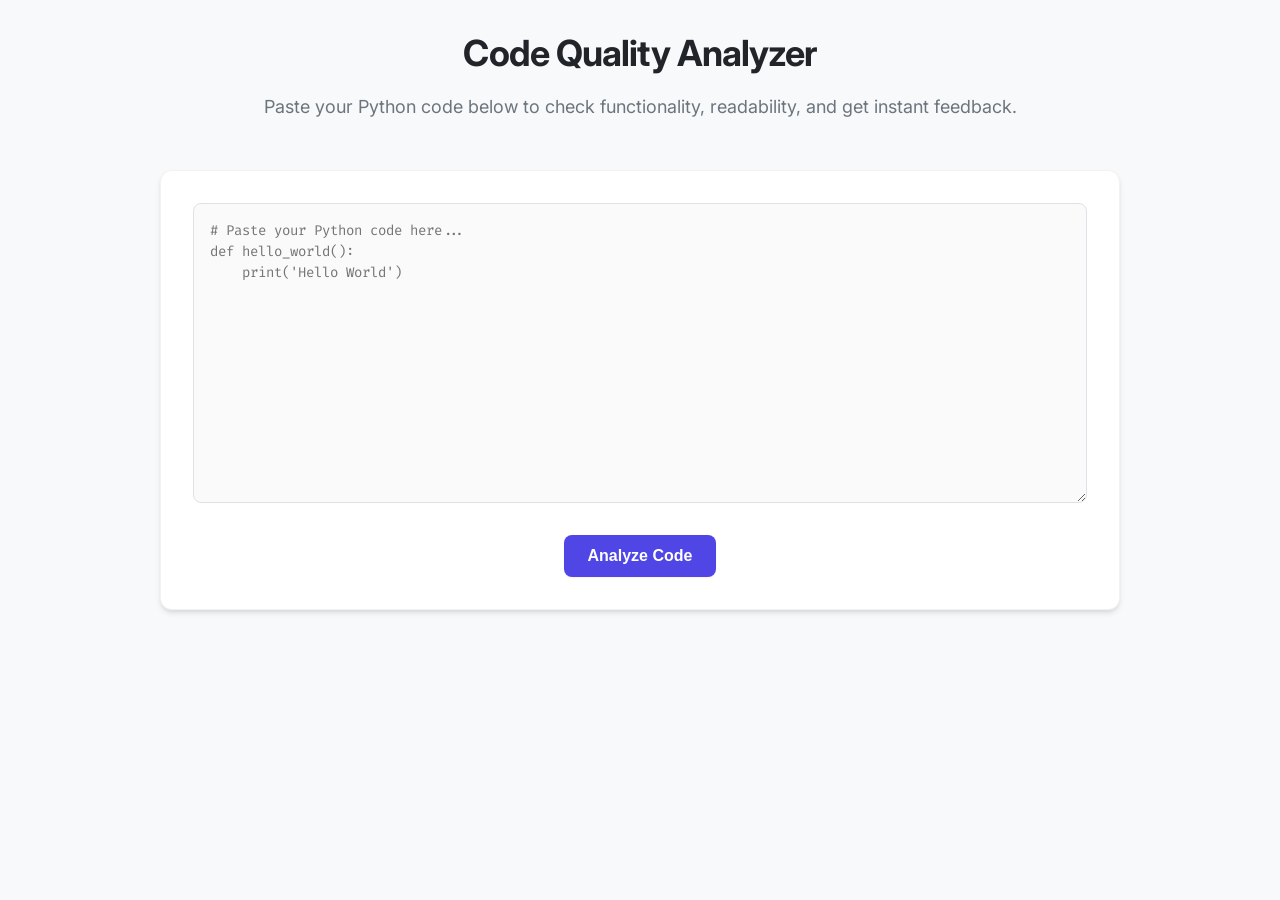
<file: templates/index.html>
<!DOCTYPE html>
<html lang="en">
<head>
    <meta charset="UTF-8">
    <meta name="viewport" content="width=device-width, initial-scale=1.0">
    <title>Code Quality Analyzer</title>
    <!-- Google Fonts: Inter and Fira Code -->
    <link rel="preconnect" href="https://fonts.googleapis.com">
    <link rel="preconnect" href="https://fonts.gstatic.com" crossorigin>
    <link href="https://fonts.googleapis.com/css2?family=Fira+Code:wght@400;500&family=Inter:wght@400;600;700&display=swap" rel="stylesheet">
    <link rel="stylesheet" href="/static/style.css">
</head>
<body>
    <div class="container">
        <div class="header">
            <h1>Code Quality Analyzer</h1>
            <p>Paste your Python code below to check functionality, readability, and get instant feedback.</p>
        </div>

        <div class="card">
            <form method="POST">
                <div class="editor-container">
                    <textarea name="code" placeholder="# Paste your Python code here...
def hello_world():
    print('Hello World')"></textarea>
                </div>
                <div class="text-center mt-4">
                    <button type="submit">Analyze Code</button>
                </div>
            </form>
        </div>
    </div>
</body>
</html>
</file>
<file: static/style.css>
/* Modern Light Theme Variables */
:root {
    --bg-color: #f8f9fa;
    --card-bg: #ffffff;
    --text-primary: #212529;
    --text-secondary: #6c757d;
    --primary-color: #4f46e5;
    /* Indigo */
    --primary-hover: #4338ca;
    --secondary-color: #e9ecef;
    --border-color: #dee2e6;
    --success-color: #10b981;
    --warning-color: #f59e0b;
    --danger-color: #ef4444;
    --shadow-sm: 0 1px 2px 0 rgba(0, 0, 0, 0.05);
    --shadow-md: 0 4px 6px -1px rgba(0, 0, 0, 0.1), 0 2px 4px -1px rgba(0, 0, 0, 0.06);
    --shadow-lg: 0 10px 15px -3px rgba(0, 0, 0, 0.1), 0 4px 6px -2px rgba(0, 0, 0, 0.05);
    --radius-md: 0.5rem;
    --radius-lg: 0.75rem;
}

/* Base Styles & Reset */
* {
    box-sizing: border-box;
    margin: 0;
    padding: 0;
}

body {
    font-family: 'Inter', -apple-system, BlinkMacSystemFont, "Segoe UI", Roboto, "Helvetica Neue", Arial, sans-serif;
    background-color: var(--bg-color);
    color: var(--text-primary);
    line-height: 1.6;
    min-height: 100vh;
    display: flex;
    flex-direction: column;
}

/* Typography */
h1,
h2,
h3,
h4,
h5,
h6 {
    font-weight: 700;
    line-height: 1.2;
    margin-bottom: 0.5em;
    color: var(--text-primary);
}

h1 {
    font-size: 2.25rem;
    letter-spacing: -0.025em;
}

h2 {
    font-size: 1.5rem;
}

h3 {
    font-size: 1.25rem;
}

p {
    margin-bottom: 1rem;
    color: var(--text-secondary);
}

a {
    color: var(--primary-color);
    text-decoration: none;
    transition: color 0.2s;
}

a:hover {
    color: var(--primary-hover);
}

/* Layout Containers */
.container {
    width: 100%;
    max-width: 1024px;
    margin: 0 auto;
    padding: 2rem;
    flex: 1;
}

.header {
    text-align: center;
    margin-bottom: 3rem;
}

.header p {
    font-size: 1.125rem;
}

/* Cards & Panels */
.card {
    background-color: var(--card-bg);
    border-radius: var(--radius-lg);
    box-shadow: var(--shadow-md);
    padding: 2rem;
    margin-bottom: 2rem;
    border: 1px solid rgba(0, 0, 0, 0.05);
}

/* Forms & Inputs */
.editor-container {
    position: relative;
}

textarea {
    width: 100%;
    min-height: 300px;
    padding: 1rem;
    font-family: 'Fira Code', 'Consolas', 'Monaco', monospace;
    font-size: 14px;
    line-height: 1.5;
    background-color: #fafafa;
    border: 1px solid var(--border-color);
    border-radius: var(--radius-md);
    resize: vertical;
    transition: all 0.2s;
    outline: none;
}

textarea:focus {
    background-color: #fff;
    border-color: var(--primary-color);
    box-shadow: 0 0 0 3px rgba(79, 70, 229, 0.1);
}

button {
    display: inline-flex;
    align-items: center;
    justify-content: center;
    padding: 0.75rem 1.5rem;
    font-size: 1rem;
    font-weight: 600;
    color: white;
    background-color: var(--primary-color);
    border: none;
    border-radius: var(--radius-md);
    cursor: pointer;
    transition: all 0.2s;
    box-shadow: var(--shadow-sm);
}

button:hover {
    background-color: var(--primary-hover);
    transform: translateY(-1px);
    box-shadow: var(--shadow-md);
}

/* Results Dashboard */
.results-grid {
    display: grid;
    grid-template-columns: 2fr 1fr;
    gap: 2rem;
}

.score-banner {
    background: linear-gradient(135deg, var(--primary-color), var(--primary-hover));
    color: white;
    padding: 2rem;
    border-radius: var(--radius-lg);
    text-align: center;
    margin-bottom: 2rem;
    box-shadow: var(--shadow-md);
}

.score-banner h2 {
    color: white;
    margin: 0;
    font-size: 3rem;
    font-weight: 800;
}

.score-banner p {
    color: rgba(255, 255, 255, 0.9);
    text-transform: uppercase;
    letter-spacing: 0.05em;
    font-size: 0.875rem;
    margin: 0;
}

/* Quality Level Label */
.quality-label {
    display: inline-block;
    margin-top: 0.75rem;
    padding: 0.35rem 1.25rem;
    font-size: 0.85rem;
    font-weight: 700;
    letter-spacing: 0.06em;
    text-transform: uppercase;
    border-radius: 999px;
}

.label-high {
    background-color: rgba(16, 185, 129, 0.2);
    color: #a7f3d0;
    border: 1.5px solid rgba(16, 185, 129, 0.5);
}

.label-moderate {
    background-color: rgba(245, 158, 11, 0.2);
    color: #fde68a;
    border: 1.5px solid rgba(245, 158, 11, 0.5);
}

.label-low {
    background-color: rgba(239, 68, 68, 0.2);
    color: #fca5a5;
    border: 1.5px solid rgba(239, 68, 68, 0.5);
}

.panel-title {
    display: flex;
    align-items: center;
    gap: 0.5rem;
    margin-bottom: 1rem;
    font-size: 1.1rem;
    text-transform: uppercase;
    font-weight: 700;
    letter-spacing: 0.025em;
    color: var(--text-secondary);
}

ul {
    list-style: none;
}

li {
    margin-bottom: 0.75rem;
    padding-left: 1.5rem;
    position: relative;
}

/* List Bullets */
.list-check li {
    position: relative;
}

.list-check li::before {
    content: "✓";
    position: absolute;
    left: 0;
    font-weight: bold;
}

/* Default success */
.list-check li::before {
    color: var(--success-color);
}

/* Severity Overrides */
.severity-high::before {
    color: var(--danger-color) !important;
}

.severity-medium::before {
    color: var(--warning-color) !important;
}

.severity-low::before {
    color: var(--warning-color) !important;
}

.severity-good::before {
    color: var(--success-color) !important;
}

.severity-high {
    color: var(--danger-color);
    font-weight: 500;
}

.severity-low {
    color: var(--warning-color);
}

.severity-good {
    color: var(--success-color);
}

.severity-medium {
    color: var(--text-primary);
}

/* Severity Badges */
.severity-badge {
    display: inline-block;
    font-size: 0.65rem;
    font-weight: 700;
    letter-spacing: 0.05em;
    padding: 0.15rem 0.5rem;
    border-radius: 999px;
    margin-right: 0.5rem;
    vertical-align: middle;
    text-transform: uppercase;
}

.badge-high {
    background-color: #fde8e8;
    color: var(--danger-color);
    border: 1px solid #fca5a5;
}

.badge-low {
    background-color: #fef3c7;
    color: #b45309;
    border: 1px solid #fcd34d;
}

.badge-good {
    background-color: #d1fae5;
    color: #047857;
    border: 1px solid #6ee7b7;
}

.badge-medium {
    background-color: #e0e7ff;
    color: var(--primary-color);
    border: 1px solid #a5b4fc;
}

.list-warning li::before {
    content: "⚠";
    position: absolute;
    left: 0;
    color: var(--warning-color);
}

.list-metrics li {
    background-color: #f8fafc;
    padding: 1rem;
    border-radius: var(--radius-md);
    border: 1px solid var(--border-color);
    margin-bottom: 0.5rem;
}

.metric-label {
    display: block;
    font-weight: 600;
    color: var(--text-primary);
    font-size: 0.9rem;
}

.metric-value {
    float: right;
    font-family: 'Fira Code', monospace;
    font-weight: 700;
    color: var(--primary-color);
}

.metric-hint {
    display: block;
    font-size: 0.8rem;
    color: var(--text-secondary);
    margin-top: 0.25rem;
}

/* Utility Utilities */
.text-center {
    text-align: center;
}

.mt-4 {
    margin-top: 1.5rem;
}

.mb-4 {
    margin-bottom: 1.5rem;
}

@media (max-width: 768px) {
    .results-grid {
        grid-template-columns: 1fr;
    }
}
</file>
